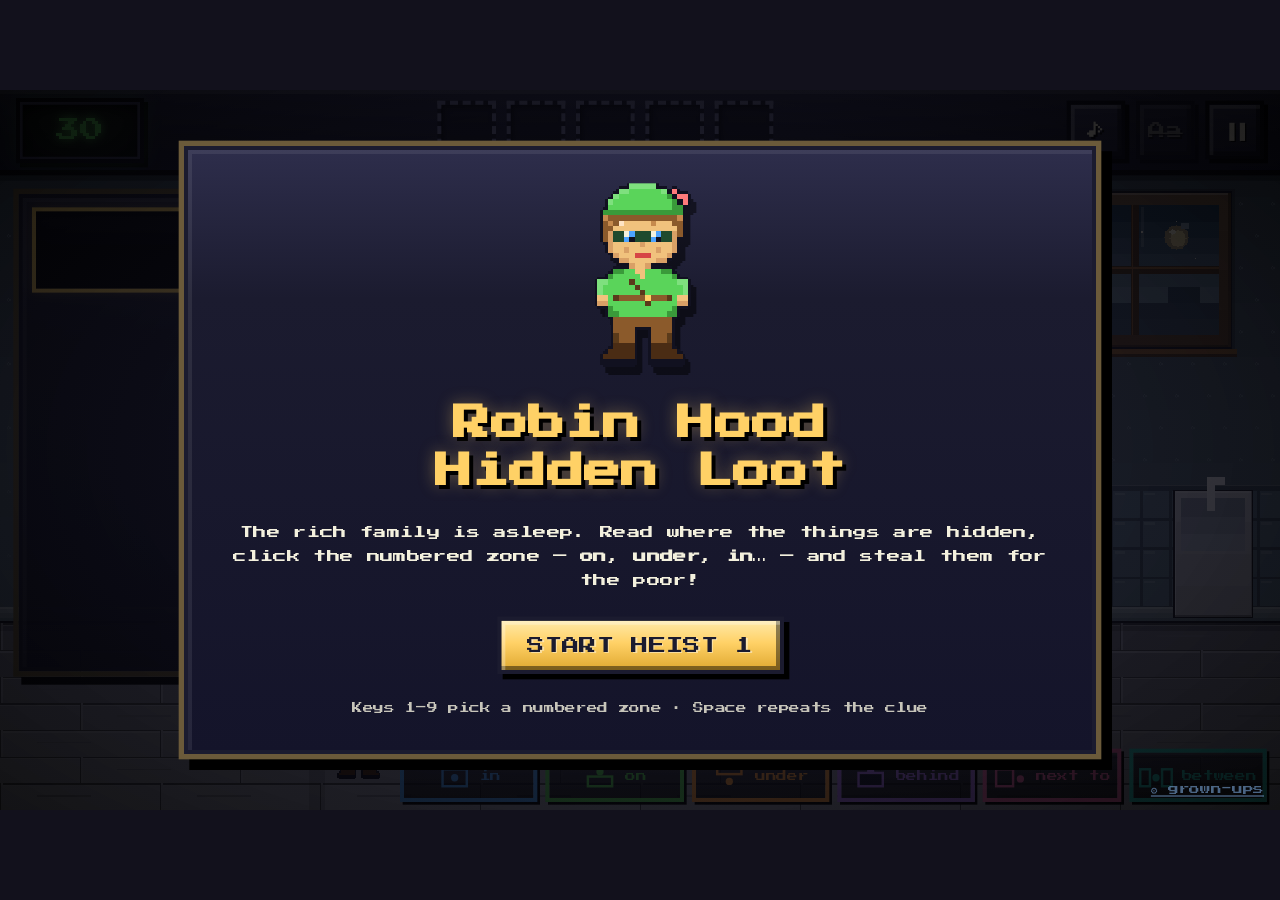
<file: index.html>
<!DOCTYPE html>
<html lang="en">
<head>
  <meta charset="UTF-8" />
  <meta name="viewport" content="width=device-width, initial-scale=1.0" />
  <title>Robin Hood: Hidden Loot</title>
  <link rel="stylesheet" href="styles/pixel.css" />
  <link rel="stylesheet" href="styles/main.css" />
  <link rel="stylesheet" href="styles/animations.css" />
</head>
<body>
  <div id="app">
    <div id="stage" class="stage">
      <div id="room" class="room">
        <header id="hud" class="hud">
          <div id="timer" class="timer">60</div>
          <div id="loot" class="loot" aria-label="Stolen loot"></div>
          <div class="hud-buttons">
            <button id="btn-mute" class="icon-btn" title="Sound on/off" aria-label="Sound">♪</button>
            <button id="btn-font" class="icon-btn" title="Easy-to-read font" aria-label="Font">Aa</button>
            <button id="btn-pause" class="icon-btn" title="Pause / menu (Esc)" aria-label="Pause">▐▐</button>
          </div>
        </header>

        <aside id="panel" class="panel">
          <div id="active-clue" class="active-clue"></div>
          <ol id="clue-list" class="clue-list"></ol>
        </aside>

        <img id="robin" class="robin" src="assets/sprites/robin.png" alt="Robin Hood" />
        <div id="spots" class="spots"></div>
        <div id="legend" class="legend"></div>
        <div id="fx" class="fx-layer"></div>
      </div>
      <div id="screen" class="screen"></div>
    </div>
  </div>
  <script type="module" src="src/main.js"></script>
</body>
</html>
</file>
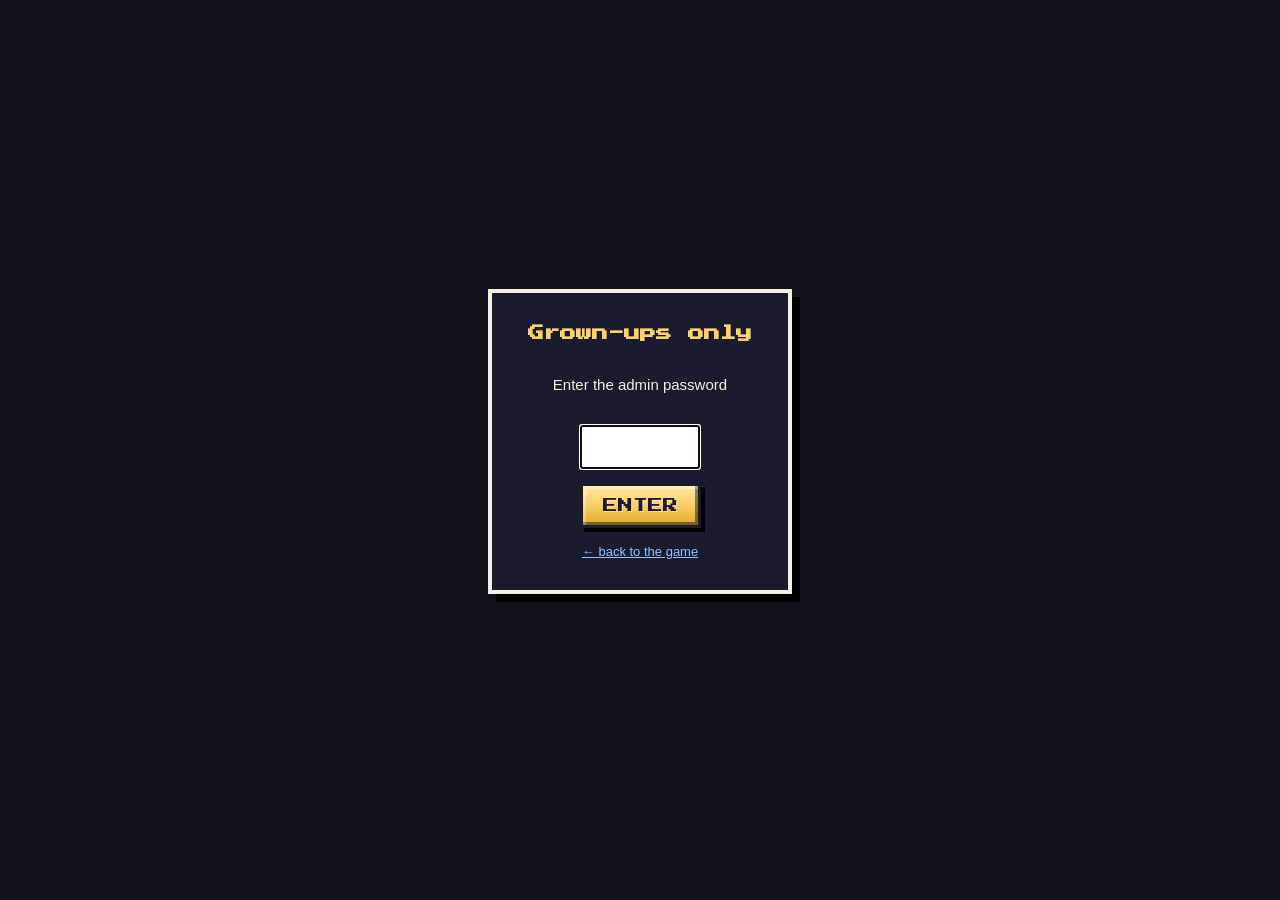
<file: admin.html>
<!DOCTYPE html>
<html lang="en">
<head>
  <meta charset="UTF-8" />
  <meta name="viewport" content="width=device-width, initial-scale=1.0" />
  <title>Robin Hood — Content Admin</title>
  <link rel="stylesheet" href="styles/pixel.css" />
  <link rel="stylesheet" href="styles/admin.css" />
</head>
<body class="admin">
  <div id="gate" class="gate">
    <div class="card">
      <h1>Grown-ups only</h1>
      <p>Enter the admin password</p>
      <input id="gate-a" type="password" autocomplete="off" autofocus />
      <button id="gate-btn" class="btn">Enter</button>
      <a href="index.html">← back to the game</a>
    </div>
  </div>

  <div id="admin" class="admin-wrap" hidden>
    <header class="topbar">
      <h1>Hidden Loot · Admin</h1>
      <nav class="tabs">
        <button class="tab active" data-tab="items">Items</button>
        <button class="tab" data-tab="spots">Places</button>
        <button class="tab" data-tab="rounds">Rounds</button>
        <button class="tab" data-tab="pack">GitHub</button>
      </nav>
      <button id="save-btn" class="btn">💾 Save to GitHub <span id="save-badge" class="save-badge" hidden></span></button>
      <a class="btn secondary" href="index.html">▶ Play</a>
    </header>

    <main>
      <section id="tab-items" class="tab-page active"></section>
      <section id="tab-spots" class="tab-page"></section>
      <section id="tab-rounds" class="tab-page"></section>
      <section id="tab-pack" class="tab-page"></section>
    </main>
    <div id="toast" class="toast"></div>
  </div>

  <script type="module" src="src/admin/admin.js"></script>
</body>
</html>
</file>
<file: styles/pixel.css>
@font-face {
  font-family: 'PressStart';
  src: url('../assets/fonts/PressStart2P-Regular.ttf') format('truetype');
  font-display: swap;
}

:root {
  --bg: #12111c;
  --ink: #f4f1de;
  --panel: #1b1b2f;
  --panel-2: #2a2a45;
  --accent: #ffd166;
  --danger: #ff5c5c;
  --ok: #5ad45a;
  --font-pixel: 'PressStart', 'Courier New', monospace;
  --font-easy: 'Verdana', 'Trebuchet MS', Arial, sans-serif;
  --font: var(--font-pixel);
  --fs-xs: 8px;
  --fs-sm: 10px;
  --fs-md: 13px;
  --fs-lg: 18px;
  --fs-xl: 28px;
  /* bevel helpers: light top-left, dark bottom-right */
  --bevel-light: rgba(255, 255, 255, 0.28);
  --bevel-dark: rgba(0, 0, 0, 0.45);
  --inset: inset 3px 3px 0 var(--bevel-light), inset -3px -3px 0 var(--bevel-dark);
}

body.easy-font {
  --font: var(--font-easy);
  --fs-xs: 11px;
  --fs-sm: 14px;
  --fs-md: 17px;
  --fs-lg: 22px;
  --fs-xl: 34px;
}

* { box-sizing: border-box; }

html, body {
  margin: 0; padding: 0; height: 100%;
  background: var(--bg);
  color: var(--ink);
  font-family: var(--font);
  font-size: var(--fs-md);
  line-height: 1.5;
  -webkit-font-smoothing: none;
  overflow: hidden;
}

img, .pixel {
  image-rendering: pixelated;
  image-rendering: crisp-edges;
}

button {
  font-family: inherit;
  font-size: inherit;
  color: inherit;
  cursor: pointer;
}

.pixel-frame {
  border: 4px solid var(--ink);
  box-shadow: 0 0 0 4px var(--panel), 4px 4px 0 4px #000;
  background: var(--panel);
}

.btn {
  display: inline-block;
  padding: 12px 20px;
  border: 3px solid #1b1b2f;
  background: linear-gradient(180deg, #ffe9a8 0%, var(--accent) 45%, #e0a830 100%);
  color: #1b1b2f;
  text-transform: uppercase;
  text-shadow: 1px 1px 0 rgba(255, 255, 255, 0.45);
  box-shadow: var(--inset), 4px 4px 0 #000;
  transition: transform 0.05s, box-shadow 0.05s;
}
.btn:hover { filter: brightness(1.08); }
.btn:active { transform: translate(2px, 2px); box-shadow: inset 3px 3px 0 var(--bevel-dark), inset -3px -3px 0 var(--bevel-light), 2px 2px 0 #000; }
.btn.secondary { background: linear-gradient(180deg, #3a3a5e 0%, var(--panel-2) 50%, #1e1e34 100%); color: var(--ink); text-shadow: 1px 1px 0 #000; }
.btn.danger { background: linear-gradient(180deg, #ff8a8a 0%, var(--danger) 50%, #b93838 100%); }
</file>
<file: styles/main.css>
#app {
  position: fixed; inset: 0;
  display: grid; place-items: center;
}

.stage {
  position: relative;
  width: 960px; height: 540px;
  transform-origin: center center;
  overflow: hidden;
}

.room {
  position: absolute; inset: 0;
  background: url('../assets/sprites/room-kitchen.png') no-repeat;
  image-rendering: pixelated;
}

/* ---------- HUD ---------- */
.hud {
  position: absolute; left: 0; top: 0; right: 0; height: 64px;
  display: flex; align-items: center; gap: 12px;
  padding: 8px 12px;
  background: linear-gradient(180deg, #2c2c4a 0%, #1b1b2f 60%, #14142a 100%);
  border-bottom: 4px solid #000;
  box-shadow: inset 0 3px 0 rgba(255, 255, 255, 0.12), 0 4px 0 rgba(0, 0, 0, 0.35);
  z-index: 5;
}

.timer {
  min-width: 96px; padding: 8px 10px;
  border: 3px solid #0a0a14;
  background: radial-gradient(ellipse at 50% 30%, #1d2a1d 0%, #050805 80%);
  box-shadow: inset 0 0 0 2px #3d3d5c, inset 0 6px 8px rgba(0, 0, 0, 0.8), 0 0 12px rgba(90, 212, 90, 0.25), 3px 3px 0 #000;
  color: var(--ok);
  text-shadow: 0 0 6px currentColor;
  font-size: var(--fs-lg);
  text-align: center;
}
.timer.warn { color: var(--accent); }
.timer.danger { color: var(--danger); animation: blink 0.5s steps(2) infinite; }
.timer.bonus { color: #4da3ff; }

.loot {
  flex: 1;
  display: flex; gap: 8px; align-items: center; justify-content: center;
}
.loot-slot {
  width: 44px; height: 44px;
  border: 3px dashed #6b6b8f;
  background: rgba(0,0,0,0.35);
  box-shadow: inset 2px 2px 4px rgba(0, 0, 0, 0.7);
  display: grid; place-items: center;
  position: relative;
}
.loot-slot.filled { border-style: solid; border-color: var(--accent); background: linear-gradient(180deg, #3a3a5e, #22223a); box-shadow: var(--inset), 2px 2px 0 #000; }
.loot-slot.filled img { filter: drop-shadow(2px 2px 0 rgba(0, 0, 0, 0.5)); }
.loot-slot img { width: 32px; height: 32px; }
.loot-slot .tip {
  position: absolute; top: 100%; left: 50%; transform: translateX(-50%);
  margin-top: 6px; padding: 3px 6px;
  font-size: var(--fs-xs); white-space: nowrap;
  background: #000; color: var(--accent);
  display: none;
}
.loot-slot.filled:hover .tip { display: block; }
.loot-slot.returned { opacity: 0.3; filter: grayscale(1); }
.loot-slot.putback-target { border-color: #4da3ff; animation: pulse 0.8s ease-in-out infinite; }

.hud-buttons { display: flex; gap: 8px; }
.icon-btn {
  width: 44px; height: 44px;
  border: 3px solid #0a0a14;
  background: linear-gradient(180deg, #3a3a5e 0%, var(--panel-2) 50%, #1e1e34 100%);
  box-shadow: var(--inset), 3px 3px 0 #000;
  text-shadow: 1px 1px 0 #000;
  font-size: var(--fs-md);
}
.icon-btn:active { transform: translate(1px, 1px); box-shadow: inset 3px 3px 0 var(--bevel-dark), inset -3px -3px 0 var(--bevel-light), 2px 2px 0 #000; }
.icon-btn.off { opacity: 0.45; text-decoration: line-through; }

/* ---------- Clue panel ---------- */
.panel {
  position: absolute; left: 10px; top: 74px; width: 222px; bottom: 100px;
  padding: 10px;
  background: linear-gradient(180deg, rgba(42, 42, 69, 0.96) 0%, rgba(27, 27, 47, 0.96) 30%, rgba(20, 20, 40, 0.96) 100%);
  border: 4px solid #6b5a3a;
  box-shadow: inset 0 0 0 3px #1b1b2f, inset 3px 3px 0 3px rgba(255, 255, 255, 0.08), 6px 6px 0 #000;
  z-index: 4;
  display: flex; flex-direction: column; gap: 10px;
  overflow: hidden;
}
.active-clue {
  padding: 10px 8px;
  background: linear-gradient(180deg, #0a0a14, #000 60%);
  border: 3px solid var(--accent);
  box-shadow: inset 0 3px 6px rgba(0, 0, 0, 0.9), 0 0 8px rgba(255, 209, 102, 0.25);
  font-size: var(--fs-sm);
  line-height: 1.7;
  min-height: 64px;
}
.active-clue .prep { font-weight: bold; text-decoration: underline; }
.clue-list {
  margin: 0; padding: 0;
  list-style: none;
  counter-reset: clue;
  font-size: var(--fs-xs);
  line-height: 1.9;
  overflow-y: auto;
}
.clue-list li { padding: 2px 4px 2px 22px; position: relative; cursor: default; counter-increment: clue; }
.clue-list li::before {
  content: counter(clue);
  position: absolute; left: 4px; top: 4px;
  color: var(--accent);
}
.clue-list li.active { background: linear-gradient(180deg, #3a3a5e, #2a2a45); outline: 2px solid var(--accent); box-shadow: inset 0 2px 0 rgba(255, 255, 255, 0.12); }
.clue-list li.found { text-decoration: line-through; opacity: 0.5; }
.clue-list .prep { font-weight: bold; }

/* ---------- Robin ---------- */
.robin {
  position: absolute; left: 244px; top: 448px; width: 48px; height: 72px;
  z-index: 3;
  animation: idle 1.2s steps(2) infinite;
}
.robin.happy { animation: hop 0.5s ease-out; }

/* ---------- Spots & zones ---------- */
.furniture { position: absolute; z-index: 2; pointer-events: none; filter: drop-shadow(3px 4px 0 rgba(0, 0, 0, 0.35)); }
.placed-item { position: absolute; width: 32px; height: 32px; z-index: 3; pointer-events: none; }
.zone {
  position: absolute;
  padding: 0; margin: 0;
  border: 3px dashed rgba(255, 241, 222, 0.75);
  background: rgba(255, 255, 255, 0.08);
  cursor: pointer;
  z-index: 4;
}
/* "behind" / "between" markers sit under the furniture sprite — only the part that sticks out is visible */
.zone.behind-layer { z-index: 1; background: rgba(255, 255, 255, 0.16); }
.zone.behind-layer .label { z-index: 6; }
.zone:hover, .zone:focus-visible { border-style: solid; border-color: var(--accent); background: rgba(255, 209, 102, 0.2); outline: none; }
.zone .key {
  position: absolute; left: 50%; top: 50%; transform: translate(-50%, -50%);
  width: 24px; height: 24px;
  background: linear-gradient(180deg, #ffe9a8, var(--accent) 50%, #e0a830); color: #000;
  box-shadow: 2px 2px 0 rgba(0, 0, 0, 0.6);
  font-size: var(--fs-xs);
  display: grid; place-items: center;
  border: 2px solid #000;
  pointer-events: none;
}
.zone .label {
  position: absolute; left: 50%; top: 100%; transform: translateX(-50%);
  margin-top: 4px; padding: 2px 6px; background: #000; color: var(--ink);
  font-size: var(--fs-xs); white-space: nowrap;
  opacity: 0; transition: opacity 0.15s; pointer-events: none; z-index: 6;
}
.zone:hover .label { opacity: 1; }
.zone.hint { animation: pulse 0.7s ease-in-out infinite; border-color: var(--ok); border-style: solid; background: rgba(90, 212, 90, 0.25); }
.zone.shake { animation: shake 0.35s linear; border-color: var(--danger); border-style: solid; }
.zone.disabled { pointer-events: none; opacity: 0.5; }

/* ---------- Legend ---------- */
.legend {
  position: absolute; left: 300px; right: 10px; bottom: 6px; height: 40px;
  display: flex; gap: 6px; justify-content: center;
  z-index: 3;
}
.legend-card {
  flex: 1 1 0; min-width: 0; white-space: nowrap;
  display: flex; flex-direction: row; align-items: center; justify-content: center; gap: 6px;
  padding: 2px 4px;
  background: linear-gradient(180deg, rgba(40, 40, 60, 0.85), rgba(0, 0, 0, 0.75));
  border: 3px solid var(--c);
  box-shadow: inset 0 2px 0 rgba(255, 255, 255, 0.1), 2px 2px 0 #000;
  font-size: var(--fs-xs); color: var(--c);
}
.legend-card svg { width: 26px; height: 20px; flex: 0 0 auto; }

/* ---------- FX ---------- */
.fx-layer { position: absolute; inset: 0; pointer-events: none; z-index: 10; }
.fx-item { position: absolute; width: 48px; height: 48px; }
.fx-word {
  position: absolute; transform: translateX(-50%);
  padding: 4px 8px; background: #000; color: var(--accent);
  font-size: var(--fs-sm); text-transform: uppercase; white-space: nowrap;
}
.fx-spark { position: absolute; width: 6px; height: 6px; background: var(--accent); }
.fx-flash { position: absolute; inset: 0; background: var(--danger); opacity: 0; }

/* ---------- Screens ---------- */
.screen {
  position: absolute; inset: 0;
  display: none; place-items: center;
  background: radial-gradient(ellipse at center, rgba(20, 20, 40, 0.7) 0%, rgba(0, 0, 0, 0.88) 100%);
  z-index: 20;
  text-align: center;
}
.screen.show { display: grid; }
.screen .card {
  max-width: 760px; padding: 28px 32px;
  border: 4px solid #6b5a3a;
  background: linear-gradient(180deg, #2e2e4c 0%, var(--panel) 25%, #14142a 100%);
  box-shadow: inset 0 0 0 3px #1b1b2f, inset 3px 3px 0 3px rgba(255, 255, 255, 0.08), 8px 8px 0 #000;
  display: flex; flex-direction: column; gap: 18px; align-items: center;
}
.screen h1 { margin: 0; font-size: var(--fs-xl); color: var(--accent); line-height: 1.3; text-shadow: 3px 3px 0 #000, 0 0 12px rgba(255, 209, 102, 0.35); }
.title-robin, .scene-img { filter: drop-shadow(4px 6px 0 rgba(0, 0, 0, 0.5)); }
.screen h2 { margin: 0; font-size: var(--fs-md); color: var(--ink); }
.screen p { margin: 0; font-size: var(--fs-sm); line-height: 1.8; max-width: 620px; }
.screen .row { display: flex; gap: 12px; flex-wrap: wrap; justify-content: center; }
.screen .small { font-size: var(--fs-xs); opacity: 0.8; }
.screen a { color: #8fc3ff; font-size: var(--fs-xs); }

.loot-grid { display: flex; gap: 10px; flex-wrap: wrap; justify-content: center; }
.loot-card {
  width: 96px; padding: 8px 4px;
  border: 3px solid var(--accent); background: linear-gradient(180deg, #1e1e34, #000);
  box-shadow: inset 0 2px 0 rgba(255, 255, 255, 0.1), 3px 3px 0 #000;
  display: flex; flex-direction: column; align-items: center; gap: 6px;
  font-size: var(--fs-xs);
}
.loot-card img { width: 48px; height: 48px; filter: drop-shadow(2px 3px 0 rgba(0, 0, 0, 0.6)); }
.loot-card .prep { font-weight: bold; }

.wordbank { display: flex; gap: 14px; flex-wrap: wrap; justify-content: center; }
.wordbank .group { min-width: 110px; border: 3px solid var(--c); padding: 6px; font-size: var(--fs-xs); background: linear-gradient(180deg, rgba(255,255,255,0.06), rgba(0,0,0,0.3)); box-shadow: 2px 2px 0 #000; }
.wordbank .group h3 { margin: 0 0 6px; color: var(--c); font-size: var(--fs-sm); }
.wordbank .group div { line-height: 1.7; }

.title-robin { width: 96px; height: 144px; }
.scene-img { width: 288px; height: 192px; }
.gear { position: absolute; right: 12px; bottom: 10px; font-size: var(--fs-xs); opacity: 0.5; }
</file>
<file: styles/animations.css>
@keyframes blink { to { opacity: 0.3; } }

@keyframes pulse {
  0%, 100% { transform: scale(1); }
  50% { transform: scale(1.05); }
}

@keyframes shake {
  0%, 100% { transform: translateX(0); }
  20% { transform: translateX(-8px); }
  40% { transform: translateX(8px); }
  60% { transform: translateX(-6px); }
  80% { transform: translateX(6px); }
}

@keyframes idle {
  0%, 100% { transform: translateY(0); }
  50% { transform: translateY(-2px); }
}

@keyframes hop {
  0%, 100% { transform: translateY(0); }
  40% { transform: translateY(-24px) scaleX(-1); }
}

@keyframes pop {
  0% { transform: scale(0) rotate(0deg); opacity: 0; }
  60% { transform: scale(1.4) rotate(360deg); opacity: 1; }
  100% { transform: scale(1) rotate(360deg); opacity: 1; }
}

@keyframes float-up {
  0% { opacity: 0; translate: 0 0; }
  20% { opacity: 1; }
  100% { opacity: 0; translate: 0 -60px; }
}

@keyframes spark {
  0% { opacity: 1; transform: translate(0, 0) scale(1); }
  100% { opacity: 0; transform: translate(var(--dx), var(--dy)) scale(0); }
}

@keyframes flash {
  0% { opacity: 0.35; }
  100% { opacity: 0; }
}

@keyframes screen-in {
  from { opacity: 0; transform: scale(0.9); }
  to { opacity: 1; transform: scale(1); }
}

@keyframes slot-bounce {
  0% { transform: scale(1); }
  50% { transform: scale(1.35); }
  100% { transform: scale(1); }
}

.fx-item.pop { animation: pop 0.45s ease-out forwards; }
.fx-word { animation: float-up 1.2s ease-out forwards; }
.fx-spark { animation: spark 0.6s ease-out forwards; }
.fx-flash.go { animation: flash 0.4s ease-out forwards; }
.screen.show .card { animation: screen-in 0.25s ease-out; }
.loot-slot.bounce { animation: slot-bounce 0.35s ease-out; }
.legend-card.lit { animation: pulse 0.6s ease-in-out infinite; background: rgba(255,255,255,0.12); }
</file>
<file: styles/admin.css>
body.admin {
  overflow: auto;
  font-family: var(--font-easy);
  font-size: 15px;
  background: #1a1826;
}
body.admin h1, body.admin h2, body.admin .tab, body.admin .btn { font-family: var(--font-pixel); }
body.admin h1 { font-size: 16px; margin: 0; color: var(--accent); }
body.admin h2 { font-size: 12px; margin: 0 0 12px; color: var(--accent); }

.gate {
  position: fixed; inset: 0; display: grid; place-items: center;
  background: var(--bg);
}
.gate .card {
  display: flex; flex-direction: column; gap: 14px; align-items: center;
  padding: 28px 36px; border: 4px solid var(--ink); background: var(--panel); box-shadow: 8px 8px 0 #000;
}
.gate input { width: 120px; font-size: 24px; text-align: center; padding: 6px; }
.gate a { color: #8fc3ff; font-size: 13px; }

.admin-wrap { max-width: 1100px; margin: 0 auto; padding: 16px; }
.topbar { display: flex; align-items: center; gap: 24px; flex-wrap: wrap; margin-bottom: 20px; }
.tabs { display: flex; gap: 6px; flex: 1; }
.tab { padding: 10px 14px; border: 3px solid var(--ink); background: var(--panel-2); font-size: 10px; }
.tab.active { background: var(--accent); color: #000; }
.tab-page { display: none; }
.tab-page.active { display: block; }
.topbar .btn { padding: 8px 14px; font-size: 10px; text-decoration: none; }

.card { border: 3px solid var(--ink); background: var(--panel); padding: 16px; margin-bottom: 18px; box-shadow: 4px 4px 0 #000; }
.grid-form { display: grid; grid-template-columns: repeat(auto-fit, minmax(180px, 1fr)); gap: 12px; align-items: end; }
label.field { display: flex; flex-direction: column; gap: 4px; font-size: 13px; color: #c9c6e0; }
input[type=text], input[type=number], select {
  padding: 8px; border: 2px solid #6b6b8f; background: #0f0e18; color: var(--ink); font: inherit;
}
input[type=text]:focus, input[type=number]:focus, select:focus { outline: none; border-color: var(--accent); }

.drop {
  display: grid; place-items: center; gap: 6px; text-align: center;
  min-height: 96px; padding: 10px; border: 3px dashed #6b6b8f; background: #0f0e18; cursor: pointer; font-size: 13px;
}
.drop.over { border-color: var(--accent); background: #24223a; }
.drop img { width: 64px; height: 64px; image-rendering: pixelated; }
.drop input { display: none; }

table { width: 100%; border-collapse: collapse; font-size: 14px; }
th, td { padding: 8px 10px; border-bottom: 1px solid #33314d; text-align: left; vertical-align: middle; }
th { color: var(--accent); font-size: 12px; text-transform: uppercase; }
td img.thumb { width: 40px; height: 40px; image-rendering: pixelated; background: #000; }
tr.disabled td { opacity: 0.45; }
.tag { display: inline-block; padding: 2px 6px; font-size: 11px; border: 1px solid #6b6b8f; color: #c9c6e0; }
.tag.user { border-color: var(--ok); color: var(--ok); }
.tag.pack { border-color: #4da3ff; color: #4da3ff; }
.tag.del { border-color: var(--danger); color: var(--danger); }
.actions { display: flex; gap: 6px; flex-wrap: wrap; }
.mini { padding: 5px 9px; font-size: 12px; border: 2px solid var(--ink); background: var(--panel-2); }
.mini.danger { background: var(--danger); color: #000; }
.mini.ok { background: var(--ok); color: #000; }
.chips { display: flex; gap: 6px; flex-wrap: wrap; }
.chip { display: inline-flex; align-items: center; gap: 4px; padding: 4px 8px; border: 2px solid var(--c, #6b6b8f); font-size: 12px; cursor: pointer; }
.chip input { accent-color: var(--c); }
.chip.on { background: color-mix(in srgb, var(--c) 25%, transparent); }
.save-badge { display: inline-block; margin-left: 6px; padding: 1px 6px; background: var(--danger); color: #fff; font-size: 10px; }
.hint { color: #9a97b8; font-size: 12px; line-height: 1.5; }
.error { color: var(--danger); font-size: 13px; min-height: 18px; }
.row { display: flex; gap: 10px; flex-wrap: wrap; align-items: center; }

/* Spot placement editor */
.room-editor {
  position: relative; width: 960px; height: 540px; transform-origin: top left;
  background: url('../assets/sprites/room-kitchen.png'); image-rendering: pixelated; border: 3px solid var(--ink);
  user-select: none;
}
.room-editor-wrap { overflow: hidden; }
.blocked {
  position: absolute; pointer-events: none; z-index: 1; box-sizing: border-box;
  border: 2px dashed rgba(255, 80, 80, 0.8);
  background: repeating-linear-gradient(45deg, rgba(0,0,0,0.55) 0 8px, rgba(214,69,69,0.45) 8px 16px);
}
.blocked span { position: absolute; left: 6px; top: 4px; font-size: 11px; color: #fff; background: rgba(0,0,0,0.7); padding: 1px 6px; }
.box { z-index: 2; }
.box {
  position: absolute; border: 3px solid var(--accent); background: rgba(255, 209, 102, 0.15); cursor: move;
}
.box img { width: 100%; height: 100%; display: block; image-rendering: pixelated; pointer-events: none; opacity: 0.9; }
.box .name { position: absolute; left: 0; top: -22px; background: #000; color: var(--accent); font-size: 12px; padding: 1px 6px; white-space: nowrap; }
.box .handle { position: absolute; right: -8px; bottom: -8px; width: 16px; height: 16px; background: var(--accent); border: 2px solid #000; cursor: nwse-resize; }
.box.selected { border-color: var(--ok); }
.box.disabled { opacity: 0.35; }
.zbox {
  position: absolute; border: 3px dashed var(--c); background: color-mix(in srgb, var(--c) 30%, transparent); cursor: move; z-index: 5;
}
/* behind/between zones are drawn under the furniture, like in the game; grab them by the label or the visible edge */
.zbox.behind { z-index: 1; }
.zbox.behind .name, .zbox.behind .handle { z-index: 3; }
.box.selected img { opacity: 0.55; }
.box.selected { background: transparent; }
.zbox .name { position: absolute; left: 0; top: -20px; background: var(--c); color: #000; font-size: 11px; padding: 1px 6px; white-space: nowrap; }
.zbox .handle { position: absolute; right: -8px; bottom: -8px; width: 14px; height: 14px; background: var(--c); border: 2px solid #000; cursor: nwse-resize; }

.toast {
  position: fixed; left: 50%; bottom: 24px; transform: translateX(-50%);
  padding: 10px 16px; background: #000; color: var(--ok); border: 3px solid var(--ok);
  opacity: 0; transition: opacity 0.2s; pointer-events: none; font-size: 13px;
}
.toast.show { opacity: 1; }
.toast.err { color: var(--danger); border-color: var(--danger); }

textarea.json { width: 100%; min-height: 120px; font-family: monospace; font-size: 12px; background: #0f0e18; color: var(--ink); border: 2px solid #6b6b8f; padding: 8px; }
</file>
